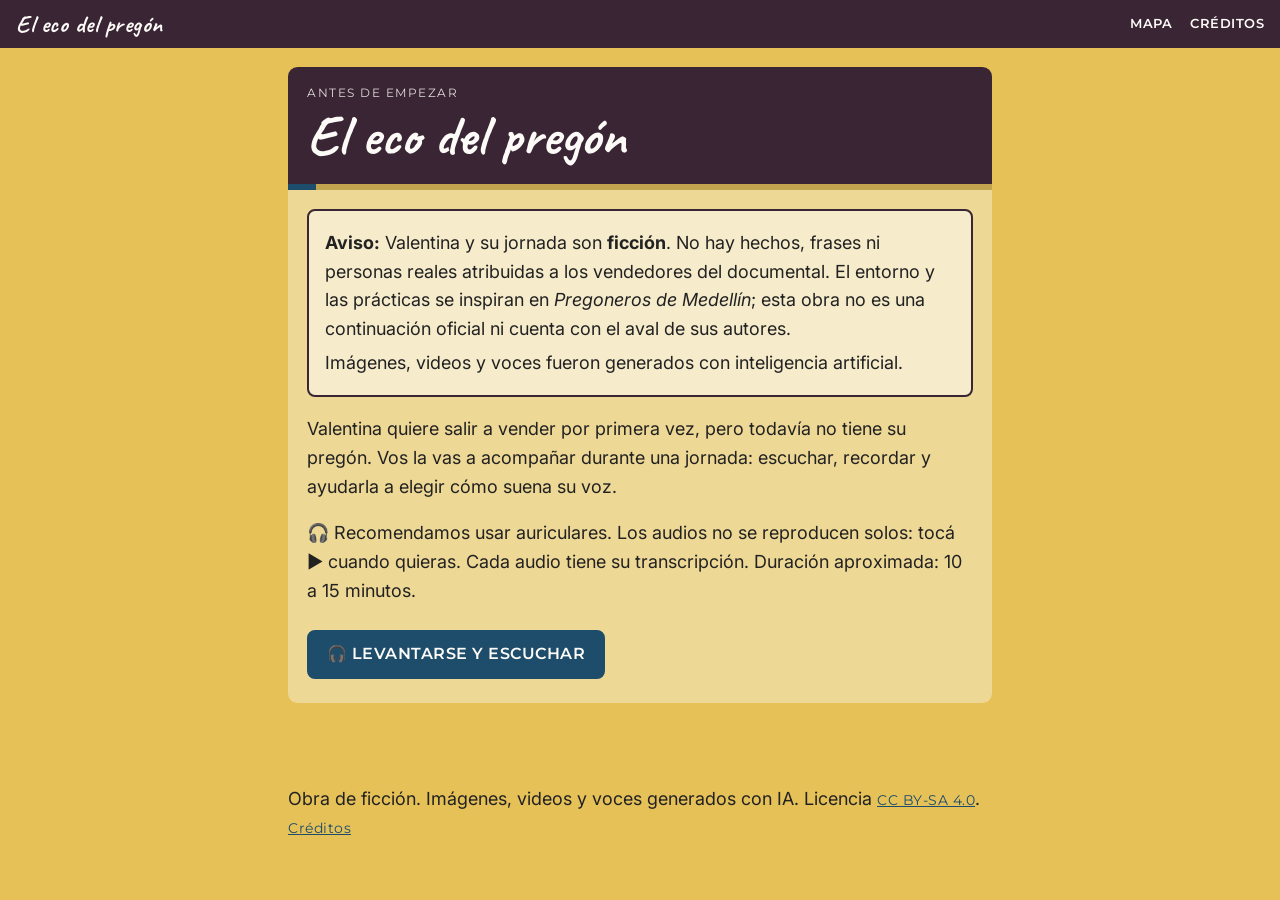
<file: index.html>
<!DOCTYPE html>
<html lang="es">
<head>
  <meta charset="utf-8">
  <meta name="viewport" content="width=device-width, initial-scale=1">
  <title>El eco del pregón · Narrativa interactiva</title>
  <meta name="description" content="Acompañá a Valentina, un personaje ficticio, a crear su primer pregón durante una jornada en Medellín. Expansión de ficción inspirada en Pregoneros de Medellín.">
  <link rel="license" href="https://creativecommons.org/licenses/by-sa/4.0/">
  <link rel="preconnect" href="https://fonts.googleapis.com">
  <link rel="preconnect" href="https://fonts.gstatic.com" crossorigin>
  <link rel="stylesheet" href="style.css">
  <!--
    Esta página NO usa JavaScript.
    - Navegación: enlaces #nodoXX + CSS :target.
    - Elecciones (memoria, ritmo, actitud): botones de radio + CSS :has().
    Requiere un navegador actualizado (Chrome/Edge 105+, Safari 15.4+, Firefox 121+).
  -->
</head>
<body>
  <a class="saltar" href="#contenido">Saltar al contenido</a>
  <div class="barra">
    <a class="marca" href="#nodo01">El eco del pregón</a>
    <nav aria-label="Principal"><a href="#mapa">Mapa</a><a href="#nodo26">Créditos</a></nav>
  </div>
  <main id="contenido">

<section class="nodo inicio" id="nodo01" aria-labelledby="t01">
  <header class="nodo-cab">
    <p class="franja">Antes de empezar</p>
    <h1 id="t01">El eco del pregón</h1>
  </header>
  <div class="progreso" role="img" aria-label="Avance de la jornada: 4%"><span style="width:4%"></span></div>
  <div class="cuerpo">
    <div class="aviso" role="note">
      <p><strong>Aviso:</strong> Valentina y su jornada son <strong>ficción</strong>. No hay hechos, frases ni personas reales atribuidas a los vendedores del documental. El entorno y las prácticas se inspiran en <em>Pregoneros de Medellín</em>; esta obra no es una continuación oficial ni cuenta con el aval de sus autores.</p>
      <p>Imágenes, videos y voces fueron generados con inteligencia artificial.</p>
    </div>
    <p>Valentina quiere salir a vender por primera vez, pero todavía no tiene su pregón. Vos la vas a acompañar durante una jornada: escuchar, recordar y ayudarla a elegir cómo suena su voz.</p>
    <p>🎧 Recomendamos usar auriculares. Los audios no se reproducen solos: tocá ▶ cuando quieras. Cada audio tiene su transcripción. Duración aproximada: 10 a 15 minutos.</p>
    <nav class="acciones" aria-label="Continuar">
      <a class="btn btn-escucha" href="#nodo02">🎧 Levantarse y escuchar</a></nav>
  </div>
</section>

<section class="nodo manana" id="nodo02" aria-labelledby="t02">
  <header class="nodo-cab">
    <p class="franja">Mañana · 6:00</p>
    <h1 id="t02">El Miedo</h1>
  </header>
  <div class="progreso" role="img" aria-label="Avance de la jornada: 7%"><span style="width:7%"></span></div>
  <div class="cuerpo">
    <figure>
      <img src="nodo02.jpg" alt="Valentina, una joven de pelo oscuro recogido, sentada en el borde de la cama en un cuarto de paredes descascaradas. Tiene la mirada baja y los ojos húmedos." width="1600" height="893">
      <figcaption>Imagen generada con IA. Personas y lugares ficticios.</figcaption>
    </figure>
    <p>Son las seis y Valentina ya está despierta. Se sienta en el borde de la cama y siente un nudo en la garganta. ¿Y si nadie la escucha? ¿Y si, justo cuando tenga que hablar, no le sale la voz?</p>
    <nav class="acciones" aria-label="Continuar">
      <a class="btn btn-escucha" href="#nodo03">Respirar hondo y salir a la terraza</a>
      <a class="btn btn-sec" href="#nodo01">← Volver</a></nav>
  </div>
</section>

<section class="nodo manana" id="nodo03" aria-labelledby="t03">
  <header class="nodo-cab">
    <p class="franja">Mañana · 6:00</p>
    <h1 id="t03">La Terraza</h1>
  </header>
  <div class="progreso" role="img" aria-label="Avance de la jornada: 11%"><span style="width:11%"></span></div>
  <div class="cuerpo">
    <figure>
      <img src="nodo03.jpg" alt="Vista desde una terraza de ladrillo hacia laderas pobladas de casas de ladrillo rojo, con niebla entre las montañas y cables de luz en primer plano." width="1600" height="893">
      <figcaption>Imagen generada con IA. Personas y lugares ficticios.</figcaption>
    </figure>
    <p>Desde la terraza, la ciudad despierta entre la niebla. Techos de ladrillo, cables, las primeras motos. Allá abajo, en el centro, la espera su primer día de trabajo. Antes de bajar, quiere llevarse algo de su historia.</p>
    <nav class="acciones" aria-label="Continuar">
      <a class="btn btn-memoria" href="#nodo04">♥ Abrir el baúl de los recuerdos</a>
      <a class="btn btn-sec" href="#nodo02">← Volver</a></nav>
  </div>
</section>

<section class="nodo manana" id="nodo04" aria-labelledby="t04">
  <header class="nodo-cab">
    <p class="franja">Mañana · 6:00</p>
    <h1 id="t04">El Baúl de los Recuerdos</h1>
  </header>
  <div class="progreso" role="img" aria-label="Avance de la jornada: 15%"><span style="width:15%"></span></div>
  <div class="cuerpo">
    <div class="audio-ambiente">
      <strong>🎧 Escuchá</strong>
      <audio controls preload="metadata" loop aria-label="Sonido del nodo 4">
        <source src="nodo04.mp3" type="audio/mpeg">
      </audio>
      <details><summary>Transcripción / descripción del sonido</summary><p>Una habitación en silencio. Tela que se mueve, la tapa de un baúl de madera que cruje al abrirse y, muy lejos, una calle.</p></details>
    </div>
    <p>Debajo de la cama hay un baúl de madera. Valentina levanta la tapa y salen telas, papeles, una foto. No puede llevarse todo. <strong>¿Qué recuerdo va a ser el corazón de su pregón?</strong></p>
    <div class="opciones" role="radiogroup" aria-label="Recuerdo que Valentina se lleva">
      <input class="opcion" type="radio" name="mem" id="mem-abuela">
      <label class="btn btn-memoria" for="mem-abuela">♥ El puesto de su abuela</label>
      <input class="opcion" type="radio" name="mem" id="mem-barrio">
      <label class="btn btn-memoria" for="mem-barrio">♥ El silencio del barrio</label>
    </div>
    <p class="pista" id="pista-mem">Elegí un recuerdo para continuar.</p>
    <nav class="acciones" aria-label="Continuar">
      <a class="btn btn-memoria continuar c-abuela" href="#nodo05">Continuar →</a>
      <a class="btn btn-memoria continuar c-barrio" href="#nodo06">Continuar →</a>
      <a class="btn btn-sec" href="#nodo03">← Volver</a></nav>
  </div>
</section>

<section class="nodo manana" id="nodo05" aria-labelledby="t05">
  <header class="nodo-cab">
    <p class="franja">Mañana · 6:00</p>
    <h1 id="t05">Memorias de la Abuela</h1>
  </header>
  <div class="progreso" role="img" aria-label="Avance de la jornada: 19%"><span style="width:19%"></span></div>
  <div class="cuerpo">
    <figure>
      <img src="nodo05.jpg" alt="Fotografía antigua de una mujer mayor con delantal de flores acomodando mangos y arepas en un puesto callejero de madera, con buses de época al fondo." width="1600" height="893">
      <figcaption>Imagen generada con IA. Personas y lugares ficticios. Foto ficticia.</figcaption>
    </figure>
    <p>En la foto, la abuela de Valentina acomoda mangos en su puesto. Casi nunca gritaba: ordenaba la fruta con cuidado y la gente se acercaba sola. Valentina recuerda que de ella aprendió que un trabajo hecho con cariño se nota.</p>
    <nav class="acciones" aria-label="Continuar">
      <a class="btn btn-memoria" href="#nodo07">Continuar →</a>
      <a class="btn btn-sec" href="#nodo04">← Volver</a></nav>
  </div>
</section>

<section class="nodo manana" id="nodo06" aria-labelledby="t06">
  <header class="nodo-cab">
    <p class="franja">Mañana · 6:00</p>
    <h1 id="t06">El Silencio del Barrio</h1>
  </header>
  <div class="progreso" role="img" aria-label="Avance de la jornada: 22%"><span style="width:22%"></span></div>
  <div class="cuerpo">
    <p>A esta hora el barrio todavía no suena fuerte. Valentina se queda quieta y empieza a notar lo pequeño: una puerta que se abre, una olla en una cocina, un perro, el aire frío de la ladera. Es un silencio con mucho adentro, y quiere que su pregón lo lleve.</p>
    <nav class="acciones" aria-label="Continuar">
      <a class="btn btn-memoria" href="#nodo07">Continuar →</a>
      <a class="btn btn-sec" href="#nodo04">← Volver</a></nav>
  </div>
</section>

<section class="nodo manana" id="nodo07" aria-labelledby="t07">
  <header class="nodo-cab">
    <p class="franja">Mañana · 6:00</p>
    <h1 id="t07">Decisiones Internas</h1>
  </header>
  <div class="progreso" role="img" aria-label="Avance de la jornada: 26%"><span style="width:26%"></span></div>
  <div class="cuerpo">
    <p class="si-abuela">Valentina se lleva el recuerdo del puesto de su abuela: el cuidado, la paciencia, la fruta bien acomodada.</p>
    <p class="si-barrio">Valentina se lleva el silencio del barrio donde amaneció: lo pequeño, lo que casi no se oye.</p>
    <p>Ese recuerdo va a ser el corazón de su pregón. Es hora de bajar al centro.</p>
    <nav class="acciones" aria-label="Continuar">
      <a class="btn btn-escucha" href="#nodo08">Bajar al centro →</a>
      <a class="btn btn-sec" href="#nodo04">← Volver</a></nav>
  </div>
</section>

<section class="nodo manana" id="nodo08" aria-labelledby="t08">
  <header class="nodo-cab">
    <p class="franja">Mañana · 6:00</p>
    <h1 id="t08">El Viaje al Centro</h1>
  </header>
  <div class="progreso" role="img" aria-label="Avance de la jornada: 30%"><span style="width:30%"></span></div>
  <div class="cuerpo">
    <figure>
      <video controls playsinline preload="metadata" poster="poster08.jpg" width="1280" height="720">
        <source src="nodo08.mp4" type="video/mp4">
        Tu navegador no puede reproducir este video.
      </video>
      <figcaption>Pieza audiovisual 1. Video generado con IA; personajes y lugares ficticios.</figcaption>
    </figure>
    <details><summary>Descripción del video (alternativa en texto)</summary><p>Valentina viaja sentada junto a la ventana de un bus. Con la mirada pensativa, ve pasar la ciudad, las laderas y motos. La luz es de mañana.</p></details>
    <nav class="acciones" aria-label="Continuar">
      <a class="btn btn-escucha" href="#nodo09">Continuar →</a>
      <a class="btn btn-sec" href="#nodo07">← Volver</a></nav>
  </div>
</section>

<section class="nodo mediodia" id="nodo09" aria-labelledby="t09">
  <header class="nodo-cab">
    <p class="franja">Mediodía · 12:00</p>
    <h1 id="t09">Llegada a Carabobo</h1>
  </header>
  <div class="progreso" role="img" aria-label="Avance de la jornada: 33%"><span style="width:33%"></span></div>
  <div class="cuerpo">
    <div class="audio-ambiente">
      <strong>🎧 Escuchá</strong>
      <audio controls preload="metadata" loop aria-label="Sonido del nodo 9">
        <source src="nodo09.mp3" type="audio/mpeg">
      </audio>
      <details><summary>Transcripción / descripción del sonido</summary><p>Calle peatonal concurrida al mediodía: murmullo de multitud que crece, pasos y motores de buses a lo lejos.</p></details>
    </div>
    <p>Mediodía. El centro la recibe con una multitud que no se detiene. Hay tanta gente que Valentina siente que su voz sería una más entre mil.</p>
    <nav class="acciones" aria-label="Continuar">
      <a class="btn btn-escucha" href="#nodo10">Continuar →</a>
      <a class="btn btn-sec" href="#nodo08">← Volver</a></nav>
  </div>
</section>

<section class="nodo mediodia" id="nodo10" aria-labelledby="t10">
  <header class="nodo-cab">
    <p class="franja">Mediodía · 12:00</p>
    <h1 id="t10">El Bullicio de la Calle</h1>
  </header>
  <div class="progreso" role="img" aria-label="Avance de la jornada: 37%"><span style="width:37%"></span></div>
  <div class="cuerpo">
    <div class="audio-ambiente">
      <strong>🎧 Escuchá</strong>
      <audio controls preload="metadata" loop aria-label="Sonido del nodo 10">
        <source src="nodo10.mp3" type="audio/mpeg">
      </audio>
      <details><summary>Transcripción / descripción del sonido</summary><p>Ruido urbano superpuesto: muchas voces, motos y buses, bocinas, pasos y bolsas plásticas. No se entienden palabras.</p></details>
    </div>
    <p>Voces, motores, pasos, bolsas. Todo suena a la vez. Valentina cierra los ojos e intenta encontrar algo ordenado dentro del ruido.</p>
    <nav class="acciones" aria-label="Continuar">
      <a class="btn btn-escucha" href="#nodo11">Continuar →</a>
      <a class="btn btn-sec" href="#nodo09">← Volver</a></nav>
  </div>
</section>

<section class="nodo mediodia" id="nodo11" aria-labelledby="t11">
  <header class="nodo-cab">
    <p class="franja">Mediodía · 12:00</p>
    <h1 id="t11">Escuchar los Ritmos</h1>
  </header>
  <div class="progreso" role="img" aria-label="Avance de la jornada: 41%"><span style="width:41%"></span></div>
  <div class="cuerpo">
    <div class="audio-ambiente">
      <strong>🎧 Escuchá</strong>
      <audio controls preload="metadata" loop aria-label="Sonido del nodo 11">
        <source src="nodo11.mp3" type="audio/mpeg">
      </audio>
      <details><summary>Transcripción / descripción del sonido</summary><p>Dos capas de sonido que se pueden distinguir: un raspado y golpeteo metálico, seco y rítmico, y un eco largo como el de un puente de concreto.</p></details>
    </div>
    <p>Entre el ruido se separan dos cosas: un golpeteo metálico, seco, y un eco largo que viene de abajo del puente. <strong>¿A cuál le presta atención Valentina para marcar el compás de su pregón?</strong></p>
    <div class="opciones" role="radiogroup" aria-label="Ritmo que Valentina escucha">
      <input class="opcion" type="radio" name="rit" id="rit-metal">
      <label class="btn btn-escucha" for="rit-metal">🎧 El golpe metálico del tren y las espátulas</label>
      <input class="opcion" type="radio" name="rit" id="rit-eco">
      <label class="btn btn-escucha" for="rit-eco">🎧 El eco largo bajo el viaducto</label>
    </div>
    <p class="pista" id="pista-rit">Elegí un sonido para continuar.</p>
    <nav class="acciones" aria-label="Continuar">
      <a class="btn btn-escucha continuar c-metal" href="#nodo12">Continuar →</a>
      <a class="btn btn-escucha continuar c-eco" href="#nodo13">Continuar →</a>
      <a class="btn btn-sec" href="#nodo10">← Volver</a></nav>
  </div>
</section>

<section class="nodo mediodia" id="nodo12" aria-labelledby="t12">
  <header class="nodo-cab">
    <p class="franja">Mediodía · 12:00</p>
    <h1 id="t12">El Tren y el Metal</h1>
  </header>
  <div class="progreso" role="img" aria-label="Avance de la jornada: 44%"><span style="width:44%"></span></div>
  <div class="cuerpo">
    <figure>
      <video controls playsinline preload="metadata" poster="poster12.jpg" width="1280" height="720">
        <source src="nodo12.mp4" type="video/mp4">
        Tu navegador no puede reproducir este video.
      </video>
      <figcaption>Pieza audiovisual 2. Video generado con IA; personajes y lugares ficticios.</figcaption>
    </figure>
    <details><summary>Descripción del video (alternativa en texto)</summary><p>Un vendedor con delantal y gorra cocina sobre una plancha metálica, golpeando con una espátula. Detrás, un viaducto de tren elevado y sombrillas de colores. El sonido es percusivo.</p></details>
    <nav class="acciones" aria-label="Continuar">
      <a class="btn btn-escucha" href="#nodo14">Continuar →</a>
      <a class="btn btn-sec" href="#nodo11">← Volver</a></nav>
  </div>
</section>

<section class="nodo mediodia" id="nodo13" aria-labelledby="t13">
  <header class="nodo-cab">
    <p class="franja">Mediodía · 12:00</p>
    <h1 id="t13">Ecos del Viaducto</h1>
  </header>
  <div class="progreso" role="img" aria-label="Avance de la jornada: 48%"><span style="width:48%"></span></div>
  <div class="cuerpo">
    <figure>
      <img src="nodo13.jpg" alt="Calle bajo dos viaductos de concreto elevados, con pilares enormes, peatones, motos estacionadas, taxis y buses." width="1600" height="893">
      <figcaption>Imagen generada con IA. Personas y lugares ficticios.</figcaption>
    </figure>
    <div class="audio-ambiente">
      <strong>🎧 Escuchá</strong>
      <audio controls preload="metadata" loop aria-label="Sonido del nodo 13">
        <source src="nodo13.mp3" type="audio/mpeg">
      </audio>
      <details><summary>Transcripción / descripción del sonido</summary><p>Bajo un viaducto elevado: reverberación larga, pasos y bocinas con eco, un tren que pasa muy arriba.</p></details>
    </div>
    <p>Debajo del viaducto, los sonidos se estiran. Un paso, una bocina, una voz: todo tarda en apagarse. Valentina respira más despacio y piensa en un canto que se alargue.</p>
    <nav class="acciones" aria-label="Continuar">
      <a class="btn btn-escucha" href="#nodo14">Continuar →</a>
      <a class="btn btn-sec" href="#nodo11">← Volver</a></nav>
  </div>
</section>

<section class="nodo mediodia" id="nodo14" aria-labelledby="t14">
  <header class="nodo-cab">
    <p class="franja">Mediodía · 12:00</p>
    <h1 id="t14">El Primer Intento</h1>
  </header>
  <div class="progreso" role="img" aria-label="Avance de la jornada: 52%"><span style="width:52%"></span></div>
  <div class="cuerpo">
    <div class="audio-ambiente">
      <strong>🎧 Escuchá</strong>
      <audio controls preload="metadata" aria-label="Sonido del nodo 14">
        <source src="nodo14.mp3" type="audio/mpeg">
      </audio>
      <details><summary>Transcripción / descripción del sonido</summary><p>Voz femenina joven, tímida, casi susurrando, con pausas: «Mango… mango fresquito… eh… mango, pues.»</p></details>
    </div>
    <p>Con el ritmo en la cabeza, Valentina suelta las primeras palabras. <span class="si-metal">Salen cortas y a golpes, siguiendo el metal.</span><span class="si-eco">Salen largas, como buscando el eco.</span> Todavía suena bajito e inseguro, pero es un comienzo.</p>
    <nav class="acciones" aria-label="Continuar">
      <a class="btn btn-escucha" href="#nodo15">Continuar →</a>
      <a class="btn btn-sec" href="#nodo11">← Volver</a></nav>
  </div>
</section>

<section class="nodo mediodia" id="nodo15" aria-labelledby="t15">
  <header class="nodo-cab">
    <p class="franja">Mediodía · 12:00</p>
    <h1 id="t15">La Mirada del Otro</h1>
  </header>
  <div class="progreso" role="img" aria-label="Avance de la jornada: 56%"><span style="width:56%"></span></div>
  <div class="cuerpo">
    <figure>
      <img src="nodo15.jpg" alt="Pasillo de un mercado lleno de gente, con puestos de frutas y toldos. Dos personas en el centro miran directamente a cámara." width="1600" height="893">
      <figcaption>Imagen generada con IA. Personas y lugares ficticios. Los rostros no corresponden a personas reales.</figcaption>
    </figure>
    <div class="audio-ambiente">
      <strong>🎧 Escuchá</strong>
      <audio controls preload="metadata" loop aria-label="Sonido del nodo 15">
        <source src="nodo15.mp3" type="audio/mpeg">
      </audio>
      <details><summary>Transcripción / descripción del sonido</summary><p>Murmullo cercano de mercado: regateos sin palabras claras, bolsas, gente que pasa muy cerca.</p></details>
    </div>
    <p>Alguien la mira. Y después otra persona. De golpe, Valentina se da cuenta de que ahora la observan a ella. Se le seca la garganta, pero no se va.</p>
    <nav class="acciones" aria-label="Continuar">
      <a class="btn btn-escucha" href="#nodo16">Continuar →</a>
      <a class="btn btn-sec" href="#nodo14">← Volver</a></nav>
  </div>
</section>

<section class="nodo mediodia" id="nodo16" aria-labelledby="t16">
  <header class="nodo-cab">
    <p class="franja">Mediodía · 12:00</p>
    <h1 id="t16">La Búsqueda del Compás</h1>
  </header>
  <div class="progreso" role="img" aria-label="Avance de la jornada: 59%"><span style="width:59%"></span></div>
  <div class="cuerpo">
    <figure>
      <video controls playsinline preload="metadata" poster="poster16.jpg" width="1280" height="720">
        <source src="nodo16.mp4" type="video/mp4">
        Tu navegador no puede reproducir este video.
      </video>
      <figcaption>Pieza audiovisual 3. Video generado con IA; personajes y lugares ficticios.</figcaption>
    </figure>
    <details><summary>Descripción del video (alternativa en texto)</summary><p>Valentina camina entre puestos callejeros con auriculares y los ojos cerrados, escuchando con atención el ruido de la calle, que se ordena como un ritmo.</p></details>
    <p>Valentina deja de pelear con el ruido y lo usa. Lo que antes era desorden empieza a sonar como una base para su pregón.</p>
    <nav class="acciones" aria-label="Continuar">
      <a class="btn btn-escucha" href="#nodo17">Continuar →</a>
      <a class="btn btn-sec" href="#nodo15">← Volver</a></nav>
  </div>
</section>

<section class="nodo tarde" id="nodo17" aria-labelledby="t17">
  <header class="nodo-cab">
    <p class="franja">Tarde y anochecer · 18:00</p>
    <h1 id="t17">El Sol que Cae</h1>
  </header>
  <div class="progreso" role="img" aria-label="Avance de la jornada: 63%"><span style="width:63%"></span></div>
  <div class="cuerpo">
    <p>La luz se vuelve naranja. El cansancio pesa y queda poco tiempo antes de que anochezca. Si Valentina va a hablarle a alguien hoy, tiene que ser ahora.</p>
    <nav class="acciones" aria-label="Continuar">
      <a class="btn btn-escucha" href="#nodo18">Continuar →</a>
      <a class="btn btn-sec" href="#nodo16">← Volver</a></nav>
  </div>
</section>

<section class="nodo tarde" id="nodo18" aria-labelledby="t18">
  <header class="nodo-cab">
    <p class="franja">Tarde y anochecer · 18:00</p>
    <h1 id="t18">La Elección de la Voz</h1>
  </header>
  <div class="progreso" role="img" aria-label="Avance de la jornada: 67%"><span style="width:67%"></span></div>
  <div class="cuerpo">
    <div class="audio-ambiente">
      <strong>🎧 Escuchá</strong>
      <audio controls preload="metadata" aria-label="Sonido del nodo 18">
        <source src="nodo18.mp3" type="audio/mpeg">
      </audio>
      <details><summary>Transcripción / descripción del sonido</summary><p>Voz femenina joven, pensativa, hablando para sí misma: «¿Y si le hablo bajito, como a una amiga? ¿O mejor le pongo alegría a todo?»</p></details>
    </div>
    <p><strong>¿Desde qué lugar le habla Valentina a la gente?</strong></p>
    <div class="opciones" role="radiogroup" aria-label="Actitud de Valentina">
      <input class="opcion" type="radio" name="act" id="act-cercana">
      <label class="btn btn-memoria" for="act-cercana">♥ Cercana: hablar bajito, como a una amiga</label>
      <input class="opcion" type="radio" name="act" id="act-festiva">
      <label class="btn btn-memoria" for="act-festiva">♥ Festiva: ponerle alegría y picardía</label>
    </div>
    <p class="pista" id="pista-act">Elegí una actitud para continuar.</p>
    <nav class="acciones" aria-label="Continuar">
      <a class="btn btn-memoria continuar c-cercana" href="#nodo19">Continuar →</a>
      <a class="btn btn-memoria continuar c-festiva" href="#nodo20">Continuar →</a>
      <a class="btn btn-sec" href="#nodo17">← Volver</a></nav>
  </div>
</section>

<section class="nodo tarde" id="nodo19" aria-labelledby="t19">
  <header class="nodo-cab">
    <p class="franja">Tarde y anochecer · 18:00</p>
    <h1 id="t19">Complicidad Íntima</h1>
  </header>
  <div class="progreso" role="img" aria-label="Avance de la jornada: 70%"><span style="width:70%"></span></div>
  <div class="cuerpo">
    <div class="audio-ambiente">
      <strong>🎧 Escuchá</strong>
      <audio controls preload="metadata" aria-label="Sonido del nodo 19">
        <source src="nodo19.mp3" type="audio/mpeg">
      </audio>
      <details><summary>Transcripción / descripción del sonido</summary><p>Voz femenina joven, en susurro cercano y cálido: «Venga, que este se lo guardé a usted.»</p></details>
    </div>
    <p>Valentina se acerca a una señora y le habla casi al oído, como quien comparte un secreto. No quiere ganarle al ruido: quiere que la escuchen de cerca.</p>
    <nav class="acciones" aria-label="Continuar">
      <a class="btn btn-escucha" href="#nodo21">Continuar →</a>
      <a class="btn btn-sec" href="#nodo18">← Volver</a></nav>
  </div>
</section>

<section class="nodo tarde" id="nodo20" aria-labelledby="t20">
  <header class="nodo-cab">
    <p class="franja">Tarde y anochecer · 18:00</p>
    <h1 id="t20">Picardía Festiva</h1>
  </header>
  <div class="progreso" role="img" aria-label="Avance de la jornada: 74%"><span style="width:74%"></span></div>
  <div class="cuerpo">
    <div class="audio-ambiente">
      <strong>🎧 Escuchá</strong>
      <audio controls preload="metadata" aria-label="Sonido del nodo 20">
        <source src="nodo20.mp3" type="audio/mpeg">
      </audio>
      <details><summary>Transcripción / descripción del sonido</summary><p>Voz femenina joven, alegre, enérgica y sonriente: «¡Lleve, lleve, que hoy está de fiesta el mango!»</p></details>
    </div>
    <p>Valentina levanta la voz, sonríe y se anima a hacer una pequeña broma. Quiere que quien pase se lleve también un poco de alegría.</p>
    <nav class="acciones" aria-label="Continuar">
      <a class="btn btn-escucha" href="#nodo23">Continuar →</a>
      <a class="btn btn-sec" href="#nodo18">← Volver</a></nav>
  </div>
</section>

<section class="nodo tarde" id="nodo21" aria-labelledby="t21">
  <header class="nodo-cab">
    <p class="franja">Tarde y anochecer · 18:00</p>
    <h1 id="t21">La Prueba de Fuego</h1>
  </header>
  <div class="progreso" role="img" aria-label="Avance de la jornada: 78%"><span style="width:78%"></span></div>
  <div class="cuerpo">
    <figure>
      <video controls playsinline preload="metadata" poster="poster21.jpg" width="1280" height="720">
        <source src="nodo21.mp4" type="video/mp4">
        Tu navegador no puede reproducir este video.
      </video>
      <figcaption>Pieza audiovisual 4. Video generado con IA; personajes y lugares ficticios.</figcaption>
    </figure>
    <details><summary>Descripción del video (alternativa en texto)</summary><p>Valentina, con una canasta de dulces, conversa con una señora mayor en una calle al atardecer. Hablan de cerca y las dos sonríen.</p></details>
    <nav class="acciones" aria-label="Continuar">
      <a class="btn btn-escucha" href="#nodo22">Continuar →</a>
      <a class="btn btn-sec" href="#nodo19">← Volver</a></nav>
  </div>
</section>

<section class="nodo tarde" id="nodo23" aria-labelledby="t23">
  <header class="nodo-cab">
    <p class="franja">Tarde y anochecer · 18:00</p>
    <h1 id="t23">El Rostro de la Gente</h1>
  </header>
  <div class="progreso" role="img" aria-label="Avance de la jornada: 85%"><span style="width:85%"></span></div>
  <div class="cuerpo">
    <figure>
      <video controls playsinline preload="metadata" poster="poster23.jpg" width="1280" height="720">
        <source src="nodo23.mp4" type="video/mp4">
        Tu navegador no puede reproducir este video.
      </video>
      <figcaption>Pieza audiovisual 5. Video generado con IA; personajes y lugares ficticios.</figcaption>
    </figure>
    <details><summary>Descripción del video (alternativa en texto)</summary><p>Valentina ofrece una canasta de dulces a un joven con camisa de jean. Él sonríe ante su carisma, en una calle con sombrillas de colores al atardecer.</p></details>
    <nav class="acciones" aria-label="Continuar">
      <a class="btn btn-escucha" href="#nodo22">Continuar →</a>
      <a class="btn btn-sec" href="#nodo20">← Volver</a></nav>
  </div>
</section>

<section class="nodo tarde" id="nodo22" aria-labelledby="t22">
  <header class="nodo-cab">
    <p class="franja">Tarde y anochecer · 18:00</p>
    <h1 id="t22">El Eco del Pregón</h1>
  </header>
  <div class="progreso" role="img" aria-label="Avance de la jornada: 81%"><span style="width:81%"></span></div>
  <div class="cuerpo">
    <p>Valentina junta todo lo que fue encontrando durante el día:</p>
    <ul>
      <li><strong>Memoria:</strong> <span class="si-abuela">el puesto de su abuela.</span><span class="si-barrio">el silencio del barrio.</span></li>
      <li><strong>Ritmo:</strong> <span class="si-metal">el golpe metálico de la calle.</span><span class="si-eco">el eco largo del viaducto.</span></li>
      <li><strong>Actitud:</strong> <span class="si-cercana">hablarle cerca a cada persona.</span><span class="si-festiva">llevar alegría a la calle.</span></li>
    </ul>
    <p>Nada de eso es un truco ni una fórmula: es lo que ella escuchó, recordó y decidió. Con eso, por fin, tiene qué decir.</p>
    <nav class="acciones" aria-label="Continuar">
      <a class="btn btn-escucha" href="#nodo24">Continuar →</a>
      <a class="btn btn-sec" href="#nodo18">← Volver</a></nav>
  </div>
</section>

<section class="nodo tarde" id="nodo24" aria-labelledby="t24">
  <header class="nodo-cab">
    <p class="franja">Tarde y anochecer · 18:00</p>
    <h1 id="t24">El Despido del Día</h1>
  </header>
  <div class="progreso" role="img" aria-label="Avance de la jornada: 89%"><span style="width:89%"></span></div>
  <div class="cuerpo">
    <figure>
      <img src="nodo24.jpg" alt="Calle de barrio al anochecer, con faroles encendidos, cafés y tiendas iluminadas, puestos de comida y gente caminando; al fondo, la montaña con luces." width="1600" height="893">
      <figcaption>Imagen generada con IA. Personas y lugares ficticios.</figcaption>
    </figure>
    <p>Anochece. Se prenden los faroles, bajan las persianas y la calle se serena. Valentina camina de vuelta con la voz cansada, pero distinta a la de la mañana.</p>
    <nav class="acciones" aria-label="Continuar">
      <a class="btn btn-memoria" href="#nodo25">Escuchar mi pregón →</a>
      <a class="btn btn-sec" href="#nodo22">← Volver</a></nav>
  </div>
</section>

<section class="nodo tarde" id="nodo25" aria-labelledby="t25">
  <header class="nodo-cab">
    <p class="franja">Tarde y anochecer · 18:00</p>
    <h1 id="t25">El Canto Propio</h1>
  </header>
  <div class="progreso" role="img" aria-label="Avance de la jornada: 93%"><span style="width:93%"></span></div>
  <div class="cuerpo">
    <div class="f-defecto"><p>Todavía no elegiste el ritmo y la actitud de Valentina. Volvé a los nodos 11 y 18 para armar tu versión.</p></div>
    <div class="f-mc"><h2>Un golpe seco, una confidencia</h2><p>Su pregón sale corto y firme, pero se lo dice a cada persona como un secreto. No es el más fuerte de la calle: es el que se escucha de cerca.</p></div>
    <div class="f-mf"><h2>Sale a la calle con todo</h2><p>Golpes de metal y una sonrisa: su pregón se anima a competir con el ruido. Probablemente le cambien las palabras mañana, pero hoy sonó a ella.</p></div>
    <div class="f-ec"><h2>Un susurro que se alarga</h2><p>Su voz se estira como el eco bajo el viaducto y llega a quien quiere detenerse. Es un pregón lento en una ciudad apurada, y justamente por eso se nota.</p></div>
    <div class="f-ef"><h2>Su voz llena el viaducto</h2><p>Larga, alegre y con picardía: el pregón se queda rebotando en el concreto cuando Valentina ya pasó. La gente sonríe sin saber bien por qué.</p></div>
    <h3>Escuchá las tres partes de tu pregón</h3>
    <figure class="clip si-abuela">
      <strong>Memoria: el puesto de la abuela</strong>
      <audio controls preload="metadata" aria-label="Memoria: el puesto de la abuela"><source src="nodo25-v1.mp3" type="audio/mpeg"></audio>
      <p>«Como me enseñó mi abuela, mango fresquito, de la mata a su mano.»</p>
    </figure>
    <figure class="clip si-barrio">
      <strong>Memoria: el silencio del barrio</strong>
      <audio controls preload="metadata" aria-label="Memoria: el silencio del barrio"><source src="nodo25-v2.mp3" type="audio/mpeg"></audio>
      <p>«Desde mi barrio, donde amanece con niebla, le traigo mango fresquito.»</p>
    </figure>
    <figure class="clip si-metal">
      <strong>Ritmo: golpe metálico</strong>
      <audio controls preload="metadata" aria-label="Ritmo: golpe metálico"><source src="nodo25-v3.mp3" type="audio/mpeg"></audio>
      <p>«¡Mango, mango, mango fresco, ya!»</p>
    </figure>
    <figure class="clip si-eco">
      <strong>Ritmo: eco largo</strong>
      <audio controls preload="metadata" aria-label="Ritmo: eco largo"><source src="nodo25-v4.mp3" type="audio/mpeg"></audio>
      <p>«Maaango… fresqui-iito… que se acaba el día.»</p>
    </figure>
    <figure class="clip si-cercana">
      <strong>Actitud: cercana</strong>
      <audio controls preload="metadata" aria-label="Actitud: cercana"><source src="nodo25-v5.mp3" type="audio/mpeg"></audio>
      <p>«Venga, que este se lo guardé a usted.»</p>
    </figure>
    <figure class="clip si-festiva">
      <strong>Actitud: festiva</strong>
      <audio controls preload="metadata" aria-label="Actitud: festiva"><source src="nodo25-v6.mp3" type="audio/mpeg"></audio>
      <p>«¡Lleve, lleve, que hoy está de fiesta el mango!»</p>
    </figure>
    <h3>Tu pregón escrito</h3>
    <div class="pregon-escrito" role="group" aria-label="Pregón armado con tus elecciones">
      <div class="si-abuela">Como me enseñó mi abuela, mango fresquito, de la mata a su mano.</div>
      <div class="si-barrio">Desde mi barrio, donde amanece con niebla, le traigo mango fresquito.</div>
      <div class="si-metal">¡Mango, mango, mango fresco, ya!</div>
      <div class="si-eco">Maaango… fresqui-iito… que se acaba el día.</div>
      <div class="si-cercana">Venga, que este se lo guardé a usted.</div>
      <div class="si-festiva">¡Lleve, lleve, que hoy está de fiesta el mango!</div>
    </div>
    <p>No hay una versión correcta: hay 8 combinaciones posibles y 4 cierres distintos. Podés volver y elegir otro recuerdo, otro ritmo u otra actitud.</p>
    <p>📣 <strong>Ahora te toca a vos:</strong> ¿qué pregón recordás de tu barrio? Contanos cómo sonaba y qué historia te hace recordar.</p>
    <nav class="acciones" aria-label="Continuar">
      <a class="btn btn-memoria" href="#nodo26">Ver créditos →</a>
      <a class="btn btn-sec" href="#nodo04">↺ Probar otro recorrido</a>
      <a class="btn btn-sec" href="#nodo24">← Volver</a></nav>
  </div>
</section>

<section class="nodo cierre" id="nodo26" aria-labelledby="t26">
  <header class="nodo-cab">
    <p class="franja">Cierre</p>
    <h1 id="t26">Créditos: realizadores y voces</h1>
  </header>
  <div class="progreso" role="img" aria-label="Avance de la jornada: 96%"><span style="width:96%"></span></div>
  <div class="cuerpo">
    <h2>Equipo</h2>
    <ul>
      <li><strong>Viole</strong>: tipografías y estilos (CSS). <em>FALTA: apellido y roles secundarios.</em></li>
      <li><strong>Irina (Iri)</strong>: piezas audiovisuales e imágenes fijas. <em>FALTA: herramienta de IA usada.</em></li>
      <li><strong>Balta</strong>: créditos y textos. <em>FALTA: apellido.</em></li>
      <li><strong>Luciano (Lu)</strong>: sonidos y pregón. <em>FALTA: herramienta de IA usada.</em></li>
      <li><strong>Cata</strong>: mapa y línea de tiempo. <em>FALTA: apellido.</em></li>
    </ul>
    <h2>Producción</h2>
    <ul>
      <li>Imágenes y videos: generados con inteligencia artificial. Personajes y lugares ficticios.</li>
      <li>Voces y sonidos: generados con inteligencia artificial. La voz de Valentina es sintética.</li>
      <li>Maquetación HTML/CSS: realizada con asistencia de Claude (Anthropic). <em>FALTA: quién integró y revisó el código.</em></li>
      <li>Tipografías: Caveat, Montserrat e Inter, de Google Fonts (licencia SIL Open Font License).</li>
    </ul>
    <h2>Licencia</h2>
    <p>Este trabajo se publica bajo licencia <a href="https://creativecommons.org/licenses/by-sa/4.0/deed.es" rel="license">Creative Commons Atribución-CompartirIgual 4.0 (CC BY-SA 4.0)</a>.</p>
    <p><em>FALTA: confirmar que las condiciones de las herramientas de IA usadas permitan publicar los materiales bajo CC BY-SA.</em></p>
    <nav class="acciones" aria-label="Continuar">
      <a class="btn btn-memoria" href="#nodo27">Agradecimientos →</a>
      <a class="btn btn-sec" href="#nodo25">← Volver</a></nav>
  </div>
</section>

<section class="nodo cierre" id="nodo27" aria-labelledby="t27">
  <header class="nodo-cab">
    <p class="franja">Cierre</p>
    <h1 id="t27">Agradecimientos y comunidad</h1>
  </header>
  <div class="progreso" role="img" aria-label="Avance de la jornada: 100%"><span style="width:100%"></span></div>
  <div class="cuerpo">
    <p>Esta obra es una expansión de ficción inspirada en <em>Pregoneros de Medellín</em> (webdoc). Agradecemos el trabajo de sus autores. <strong>Ellos y las personas que aparecen en el documental no participaron en este proyecto ni lo avalan.</strong> <em>FALTA: nombre de los autores y enlace al webdoc original.</em></p>
    <p>Trabajo final de la materia de narrativas interactivas. <em>FALTA: materia, cátedra, institución y año.</em></p>
    <h2>Sumate</h2>
    <p>Compartí en redes con el hashtag <strong>#MiPrimerPregón</strong>: ¿qué pregón recordás de tu barrio? <em>FALTA: usuario/s de la red social del proyecto.</em></p>
    <nav class="acciones" aria-label="Continuar">
      <a class="btn btn-sec" href="#nodo01">↺ Volver al inicio</a>
      <a class="btn btn-escucha" href="#mapa">Ver mapa de la jornada</a></nav>
  </div>
</section>

<section class="nodo cierre" id="mapa" aria-labelledby="t28">
  <header class="nodo-cab">
    <p class="franja">Cierre</p>
    <h1 id="t28">Mapa de la jornada</h1>
  </header>
  <div class="progreso" role="img" aria-label="Avance de la jornada: 104%"><span style="width:104%"></span></div>
  <div class="cuerpo">
    <p>Las tres franjas del día de Valentina. Podés entrar a cualquiera, pero las decisiones se guardan solo si recorrés el camino en orden.</p>
    <ul class="linea">
      <li><strong>Mañana, 6:00 · La intimidad y la memoria.</strong> <a href="#nodo01">Empezar</a> · <a href="#nodo04">El baúl</a></li>
      <li><strong>Mediodía, 12:00 · El ritmo de la calle.</strong> <a href="#nodo09">Llegada a Carabobo</a> · <a href="#nodo11">Escuchar los ritmos</a></li>
      <li><strong>Tarde y anochecer · La voz y el encuentro.</strong> <a href="#nodo17">El sol que cae</a> · <a href="#nodo18">La elección de la voz</a> · <a href="#nodo25">El canto propio</a></li>
    </ul>
    <!-- FALTA: reemplazar por el mapa / línea de tiempo diseñado por Cata (imagen con <img> o SVG). -->
    <nav class="acciones" aria-label="Continuar">
      <a class="btn btn-sec" href="#nodo01">← Inicio</a></nav>
  </div>
</section>

  </main>
  <footer>
    <p>Obra de ficción. Imágenes, videos y voces generados con IA. Licencia <a href="https://creativecommons.org/licenses/by-sa/4.0/deed.es" rel="license">CC BY-SA 4.0</a>. <a href="#nodo26">Créditos</a></p>
  </footer>
</body>
</html>
</file>
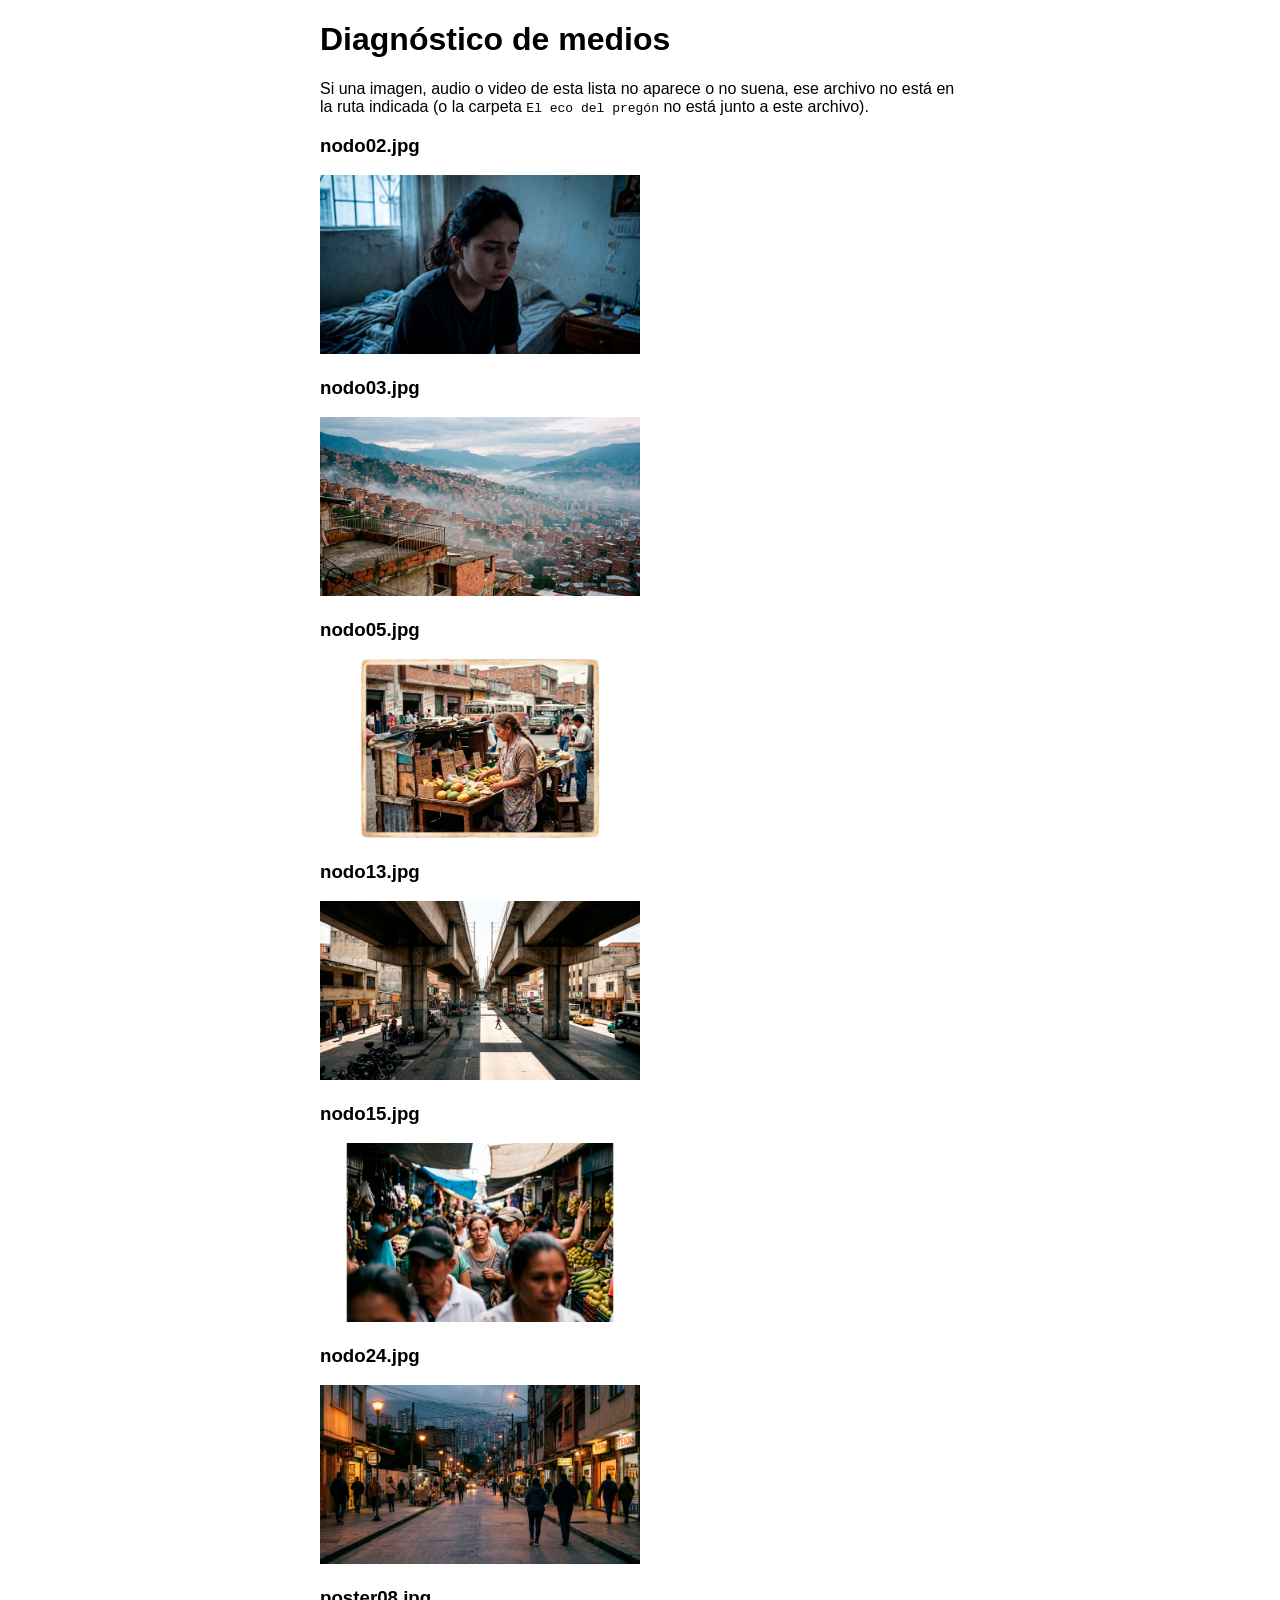
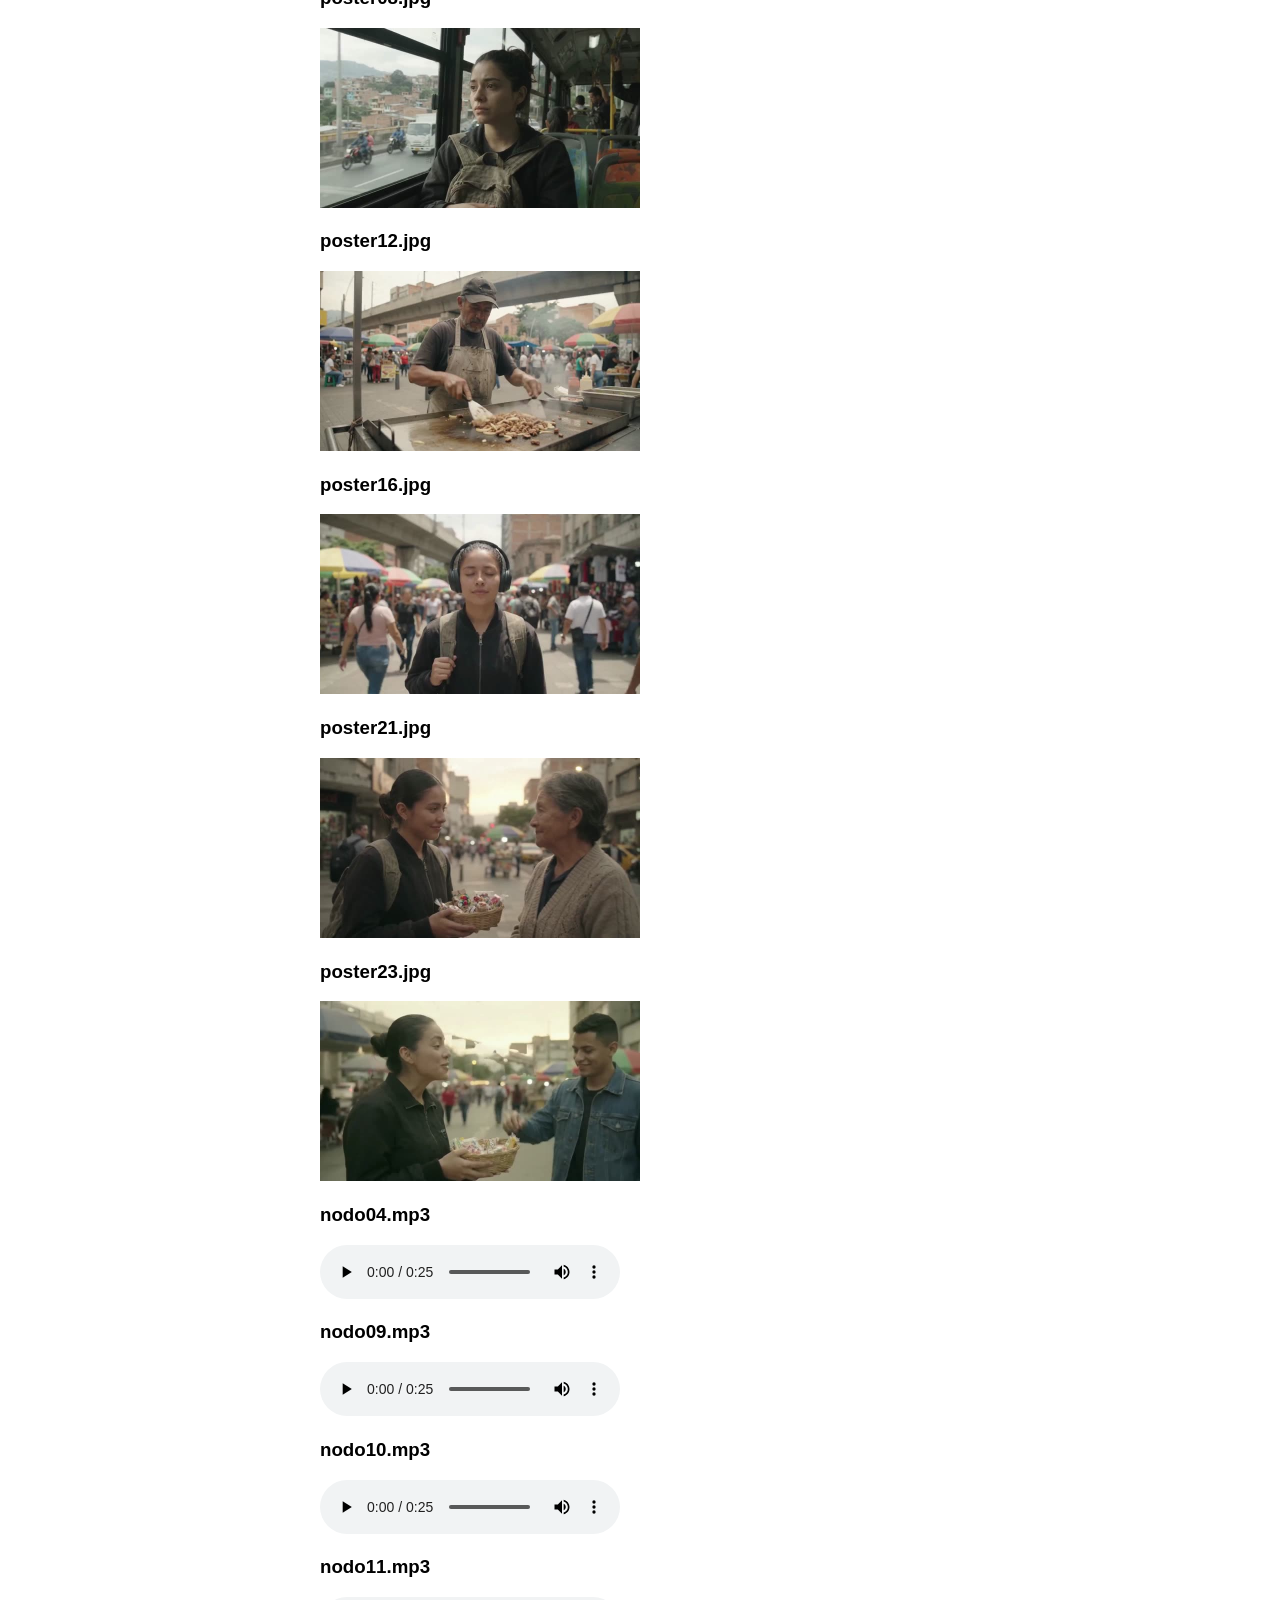
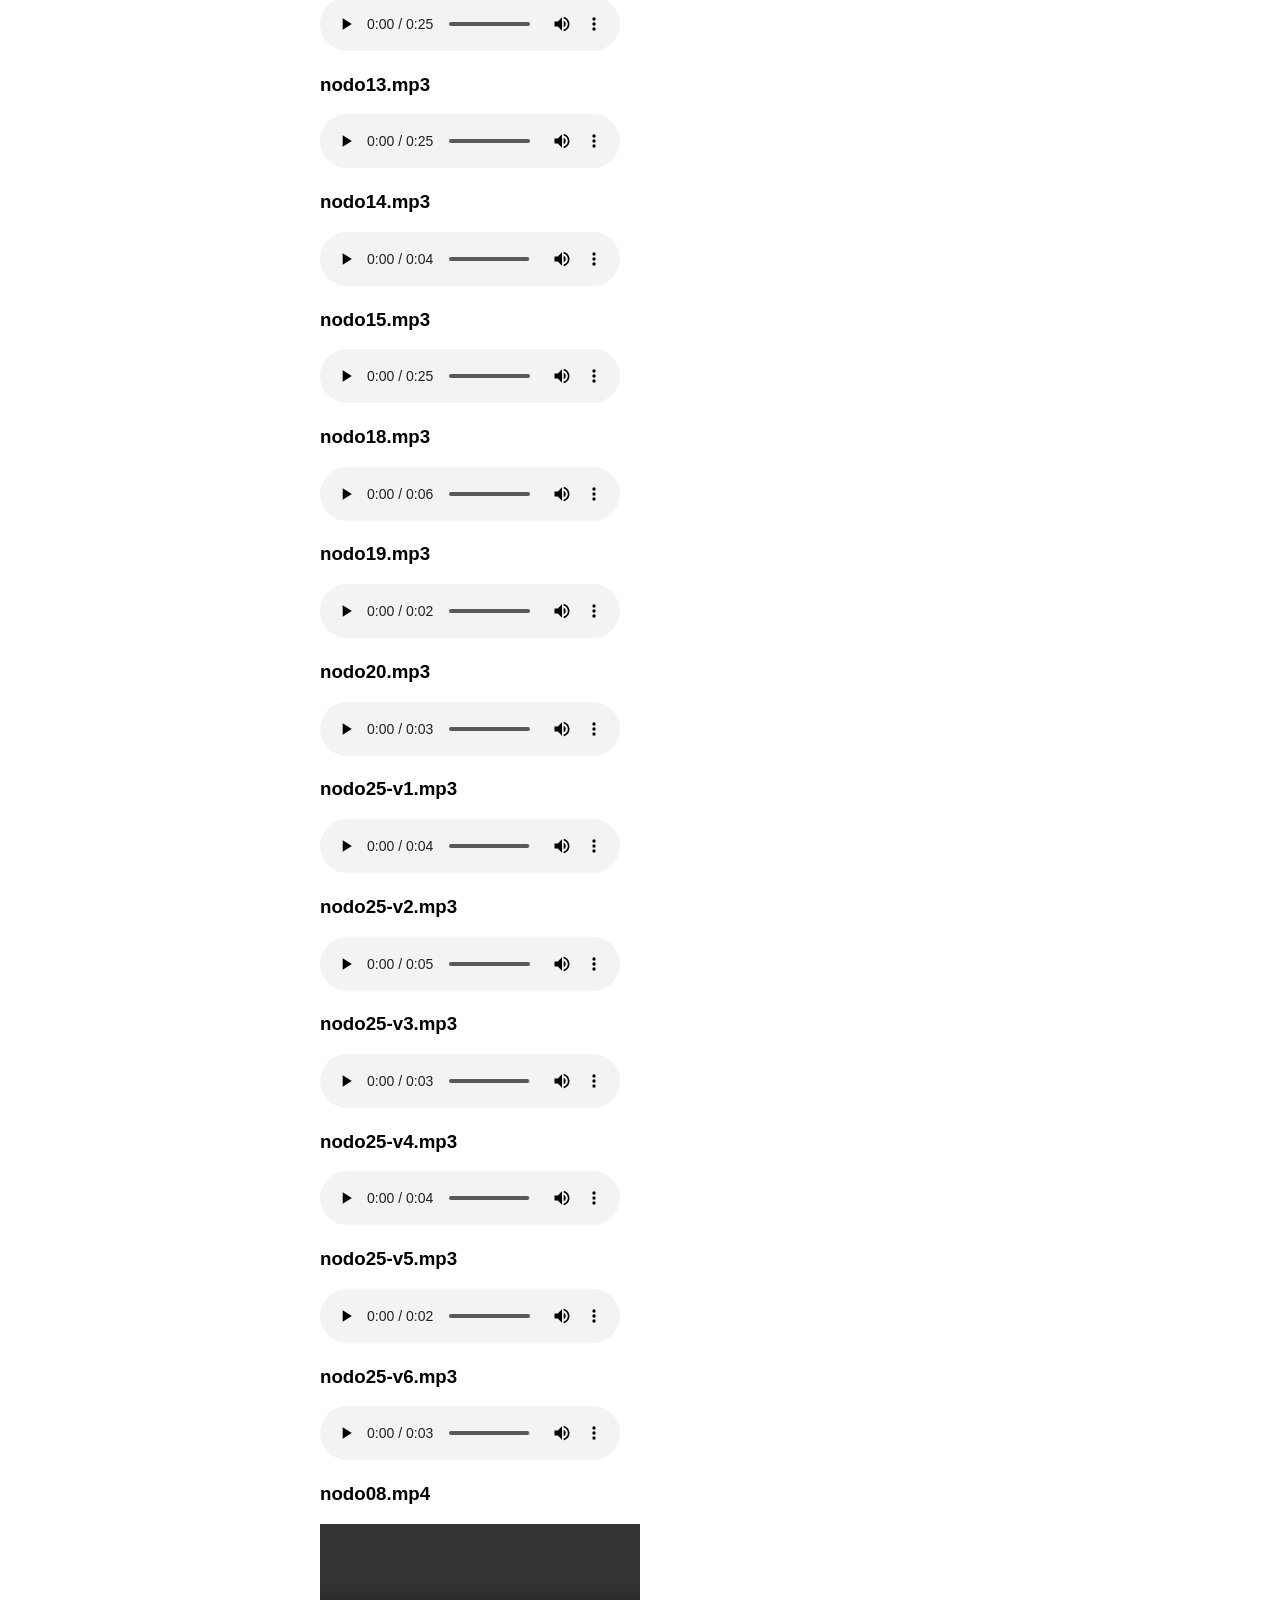
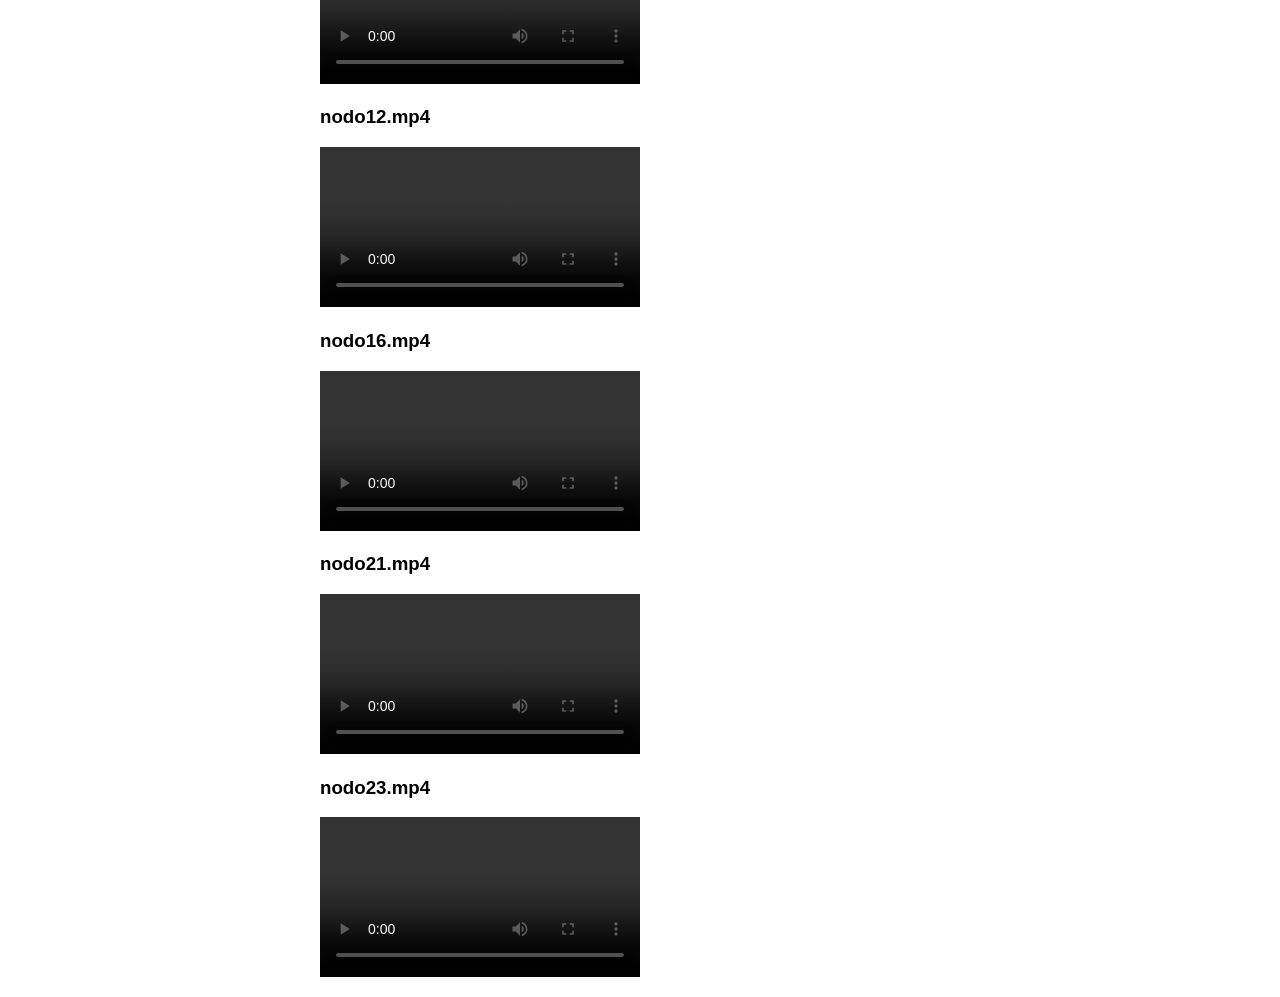
<file: diagnostico.html>
<!DOCTYPE html><html lang="es"><head><meta charset="utf-8"><meta name="viewport" content="width=device-width,initial-scale=1"><title>Diagnóstico de medios</title></head><body style="font-family:sans-serif;max-width:40rem;margin:1rem auto;padding:0 1rem">
<h1>Diagnóstico de medios</h1><p>Si una imagen, audio o video de esta lista no aparece o no suena, ese archivo no está en la ruta indicada (o la carpeta <code>El eco del pregón</code> no está junto a este archivo).</p>
<h3>nodo02.jpg</h3><img src="nodo02.jpg" width="320" alt="">
<h3>nodo03.jpg</h3><img src="nodo03.jpg" width="320" alt="">
<h3>nodo05.jpg</h3><img src="nodo05.jpg" width="320" alt="">
<h3>nodo13.jpg</h3><img src="nodo13.jpg" width="320" alt="">
<h3>nodo15.jpg</h3><img src="nodo15.jpg" width="320" alt="">
<h3>nodo24.jpg</h3><img src="nodo24.jpg" width="320" alt="">
<h3>poster08.jpg</h3><img src="poster08.jpg" width="320" alt="">
<h3>poster12.jpg</h3><img src="poster12.jpg" width="320" alt="">
<h3>poster16.jpg</h3><img src="poster16.jpg" width="320" alt="">
<h3>poster21.jpg</h3><img src="poster21.jpg" width="320" alt="">
<h3>poster23.jpg</h3><img src="poster23.jpg" width="320" alt="">
<h3>nodo04.mp3</h3><audio controls preload="metadata" src="nodo04.mp3"></audio>
<h3>nodo09.mp3</h3><audio controls preload="metadata" src="nodo09.mp3"></audio>
<h3>nodo10.mp3</h3><audio controls preload="metadata" src="nodo10.mp3"></audio>
<h3>nodo11.mp3</h3><audio controls preload="metadata" src="nodo11.mp3"></audio>
<h3>nodo13.mp3</h3><audio controls preload="metadata" src="nodo13.mp3"></audio>
<h3>nodo14.mp3</h3><audio controls preload="metadata" src="nodo14.mp3"></audio>
<h3>nodo15.mp3</h3><audio controls preload="metadata" src="nodo15.mp3"></audio>
<h3>nodo18.mp3</h3><audio controls preload="metadata" src="nodo18.mp3"></audio>
<h3>nodo19.mp3</h3><audio controls preload="metadata" src="nodo19.mp3"></audio>
<h3>nodo20.mp3</h3><audio controls preload="metadata" src="nodo20.mp3"></audio>
<h3>nodo25-v1.mp3</h3><audio controls preload="metadata" src="nodo25-v1.mp3"></audio>
<h3>nodo25-v2.mp3</h3><audio controls preload="metadata" src="nodo25-v2.mp3"></audio>
<h3>nodo25-v3.mp3</h3><audio controls preload="metadata" src="nodo25-v3.mp3"></audio>
<h3>nodo25-v4.mp3</h3><audio controls preload="metadata" src="nodo25-v4.mp3"></audio>
<h3>nodo25-v5.mp3</h3><audio controls preload="metadata" src="nodo25-v5.mp3"></audio>
<h3>nodo25-v6.mp3</h3><audio controls preload="metadata" src="nodo25-v6.mp3"></audio>
<h3>nodo08.mp4</h3><video controls preload="metadata" width="320" src="nodo08.mp4"></video>
<h3>nodo12.mp4</h3><video controls preload="metadata" width="320" src="nodo12.mp4"></video>
<h3>nodo16.mp4</h3><video controls preload="metadata" width="320" src="nodo16.mp4"></video>
<h3>nodo21.mp4</h3><video controls preload="metadata" width="320" src="nodo21.mp4"></video>
<h3>nodo23.mp4</h3><video controls preload="metadata" width="320" src="nodo23.mp4"></video></body></html>
</file>
<file: style.css>
/* ==========================================================
   El eco del pregón · style.css
   Licencia: CC BY-SA 4.0
   Paleta y tipografías definidas por el equipo (documento "narrativas - tp FINAL").
   ========================================================== */

@import url('https://fonts.googleapis.com/css2?family=Caveat:wght@600;700&family=Inter:wght@400;500;600&family=Montserrat:wght@500;600;700&display=swap');

:root {
  --fondo: #E5C158;      /* fondo */
  --boton: #3A2535;      /* botones */
  --titulo: #FDFBF7;     /* textos importantes sobre el color de botones */
  --texto: #222222;      /* cuerpo de texto */
  --extra: #1E4D6B;      /* elementos extra (decisiones de escucha) */
  --panel: rgba(253, 251, 247, 0.38);
}

*, *::before, *::after { box-sizing: border-box; }

html { scroll-behavior: smooth; }

body {
  margin: 0;
  background: var(--fondo);
  color: var(--texto);
  font-family: 'Inter', sans-serif;
}

/* --- ESCALA TIPOGRÁFICA BASE (Desktop / Tablets) --- */
h1 { font-family: 'Caveat', cursive; font-size: 3.5rem; line-height: 1.1; margin: 0; }
h2 { font-family: 'Montserrat', sans-serif; font-size: 2rem; letter-spacing: 1px; text-transform: uppercase; }
h3 { font-family: 'Montserrat', sans-serif; font-size: 1.5rem; }
p  { font-family: 'Inter', sans-serif; font-size: 1.125rem; line-height: 1.6; }
a, .btn-decision { font-family: 'Montserrat', sans-serif; font-size: 1rem; letter-spacing: 0.5px; }

/* --- AJUSTE RESPONSIVO PARA CELULARES --- */
@media (max-width: 768px) {
  h1 { font-size: 2.5rem; }
  h2 { font-size: 1.625rem; }
  p  { font-size: 1rem; }
}

/* ---------- Estructura ---------- */
.saltar { position: absolute; left: -999px; }
.saltar:focus { left: 1rem; top: 1rem; z-index: 99; background: var(--boton); color: var(--titulo); padding: .6rem 1rem; }

.barra {
  position: sticky; top: 0; z-index: 10;
  display: flex; justify-content: space-between; align-items: center; gap: 1rem;
  background: var(--boton); padding: .55rem 1rem;
}
.barra a { color: var(--titulo); text-decoration: none; text-transform: uppercase; font-size: .8rem; font-weight: 600; }
.barra a:hover, .barra a:focus-visible { text-decoration: underline; }
.barra .marca { font-family: 'Caveat', cursive; font-size: 1.5rem; text-transform: none; font-weight: 700; }
.barra nav { display: flex; gap: 1.1rem; }

main { max-width: 46rem; margin: 0 auto; padding: 1.2rem 1rem 4rem; }

/* ---------- Nodos: solo se ve el que es destino del enlace (:target) ---------- */
.nodo { display: none; scroll-margin-top: 4rem; }
.nodo:target { display: block; }
body:not(:has(.nodo:target)) #nodo01 { display: block; }   /* pantalla de inicio */

.nodo-cab { background: var(--boton); color: var(--titulo); padding: 1rem 1.2rem 1.1rem; border-radius: .6rem .6rem 0 0; }
.nodo-cab h1 { color: var(--titulo); }
.franja { margin: 0 0 .15rem; font-family: 'Montserrat', sans-serif; font-size: .78rem; letter-spacing: 1.5px; text-transform: uppercase; color: var(--titulo); opacity: .85; }

.progreso { height: .35rem; background: rgba(34, 34, 34, .18); }
.progreso span { display: block; height: 100%; background: var(--extra); }

.cuerpo { background: var(--panel); padding: 1.2rem; border-radius: 0 0 .6rem .6rem; }
.cuerpo > p:first-child { margin-top: 0; }

/* Clima visual por franja (tonos de la misma paleta) */
.manana .cuerpo   { background: color-mix(in srgb, var(--fondo) 80%, var(--extra) 20%); }
.mediodia .cuerpo { background: var(--panel); }
.tarde .cuerpo    { background: color-mix(in srgb, var(--fondo) 82%, var(--boton) 18%); }

/* ---------- Medios ---------- */
figure { margin: 1rem 0; }
figure img, figure video { display: block; width: 100%; height: auto; border-radius: .5rem; background: #111; }
figcaption { font-size: .85rem; margin-top: .4rem; }
audio { width: 100%; margin: .3rem 0; }

.audio-ambiente { margin: 1rem 0; padding: .8rem; border-left: .35rem solid var(--extra); background: rgba(253, 251, 247, .5); border-radius: .3rem; }
.audio-ambiente strong, .clip strong { font-family: 'Montserrat', sans-serif; font-size: .8rem; text-transform: uppercase; letter-spacing: 1px; }

details { margin: .4rem 0 .8rem; font-size: .95rem; }
summary { cursor: pointer; font-family: 'Montserrat', sans-serif; font-size: .85rem; font-weight: 600; }
summary:focus-visible { outline: 3px solid var(--extra); outline-offset: 3px; }
details p { font-size: .95rem; margin: .4rem 0; }

.aviso { border: 2px solid var(--boton); border-radius: .5rem; padding: .8rem 1rem; background: rgba(253, 251, 247, .55); }
.aviso p { margin: .3rem 0; }

/* ---------- Botones y decisiones ---------- */
.btn, label.btn {
  display: inline-block; cursor: pointer; text-decoration: none;
  background: var(--boton); color: var(--titulo);
  font-family: 'Montserrat', sans-serif; font-size: 1rem; font-weight: 600;
  letter-spacing: .5px; text-transform: uppercase;
  padding: .75rem 1.1rem; border-radius: .5rem; border: 2px solid var(--boton);
  margin: .3rem .4rem .3rem 0; line-height: 1.3;
}
.btn:hover, label.btn:hover { filter: brightness(1.2); }
.btn:focus-visible { outline: 3px solid var(--extra); outline-offset: 3px; }

.btn-escucha { background: var(--extra); border-color: var(--extra); }   /* 🎧 decisiones de escucha */
.btn-memoria { background: var(--boton); }                                  /* ♥ memoria y actitud */
.btn-sec { background: transparent; color: var(--boton); }

.acciones { margin-top: 1.2rem; display: flex; flex-wrap: wrap; align-items: center; }

/* Radios accesibles: ocultos a la vista pero enfocables con teclado */
.opcion { position: absolute; width: 1px; height: 1px; opacity: 0; }
.opcion:focus-visible + label.btn { outline: 3px solid var(--texto); outline-offset: 3px; }
.opcion:checked + label.btn { box-shadow: 0 0 0 3px var(--fondo), 0 0 0 6px var(--texto); }
.opcion:checked + label.btn::after { content: "  ✓"; }

.opciones { display: flex; flex-direction: column; gap: .2rem; margin: 1rem 0; }
.pista { font-size: .95rem; font-style: italic; }

/* ---------- Elecciones acumuladas: se muestran con :has() ---------- */
.si-abuela, .si-barrio, .si-metal, .si-eco, .si-cercana, .si-festiva,
.f-mc, .f-mf, .f-ec, .f-ef { display: none; }

body:has(#mem-abuela:checked)   .si-abuela   { display: revert; }
body:has(#mem-barrio:checked)   .si-barrio   { display: revert; }
body:has(#rit-metal:checked)    .si-metal    { display: revert; }
body:has(#rit-eco:checked)      .si-eco      { display: revert; }
body:has(#act-cercana:checked)  .si-cercana  { display: revert; }
body:has(#act-festiva:checked)  .si-festiva  { display: revert; }

/* Botón "Continuar" que aparece recién cuando se eligió */
.continuar { display: none; }
body:has(#mem-abuela:checked)  .c-abuela  { display: inline-block; }
body:has(#mem-barrio:checked)  .c-barrio  { display: inline-block; }
body:has(#rit-metal:checked)   .c-metal   { display: inline-block; }
body:has(#rit-eco:checked)     .c-eco     { display: inline-block; }
body:has(#act-cercana:checked) .c-cercana { display: inline-block; }
body:has(#act-festiva:checked) .c-festiva { display: inline-block; }

body:has(input[name="mem"]:checked) #pista-mem,
body:has(input[name="rit"]:checked) #pista-rit,
body:has(input[name="act"]:checked) #pista-act { display: none; }

/* 4 finales: ritmo × actitud (la memoria cambia la primera frase del pregón) */
body:has(#rit-metal:checked):has(#act-cercana:checked) .f-mc,
body:has(#rit-metal:checked):has(#act-festiva:checked) .f-mf,
body:has(#rit-eco:checked):has(#act-cercana:checked)   .f-ec,
body:has(#rit-eco:checked):has(#act-festiva:checked)   .f-ef { display: block; }
body:has(input[name="rit"]:checked):has(input[name="act"]:checked) .f-defecto { display: none; }

.clip { margin: .8rem 0; padding: .6rem .8rem; background: rgba(253, 251, 247, .55); border-radius: .4rem; }
.clip p { margin: .2rem 0 0; font-style: italic; }
.pregon-escrito { font-family: 'Caveat', cursive; font-size: 1.7rem; line-height: 1.3; margin: 1rem 0; padding: 1rem; background: var(--boton); color: var(--titulo); border-radius: .5rem; }

.linea { list-style: none; padding: 0; margin: 1rem 0; border-left: .3rem solid var(--boton); }
.linea li { padding: .3rem 0 .3rem 1rem; }
.linea a { color: var(--extra); font-weight: 600; }

footer { max-width: 46rem; margin: 0 auto; padding: 0 1rem 2rem; font-size: .85rem; }
footer a { color: var(--extra); font-size: .85rem; }

@media (prefers-reduced-motion: reduce) { html { scroll-behavior: auto; } }
</file>
